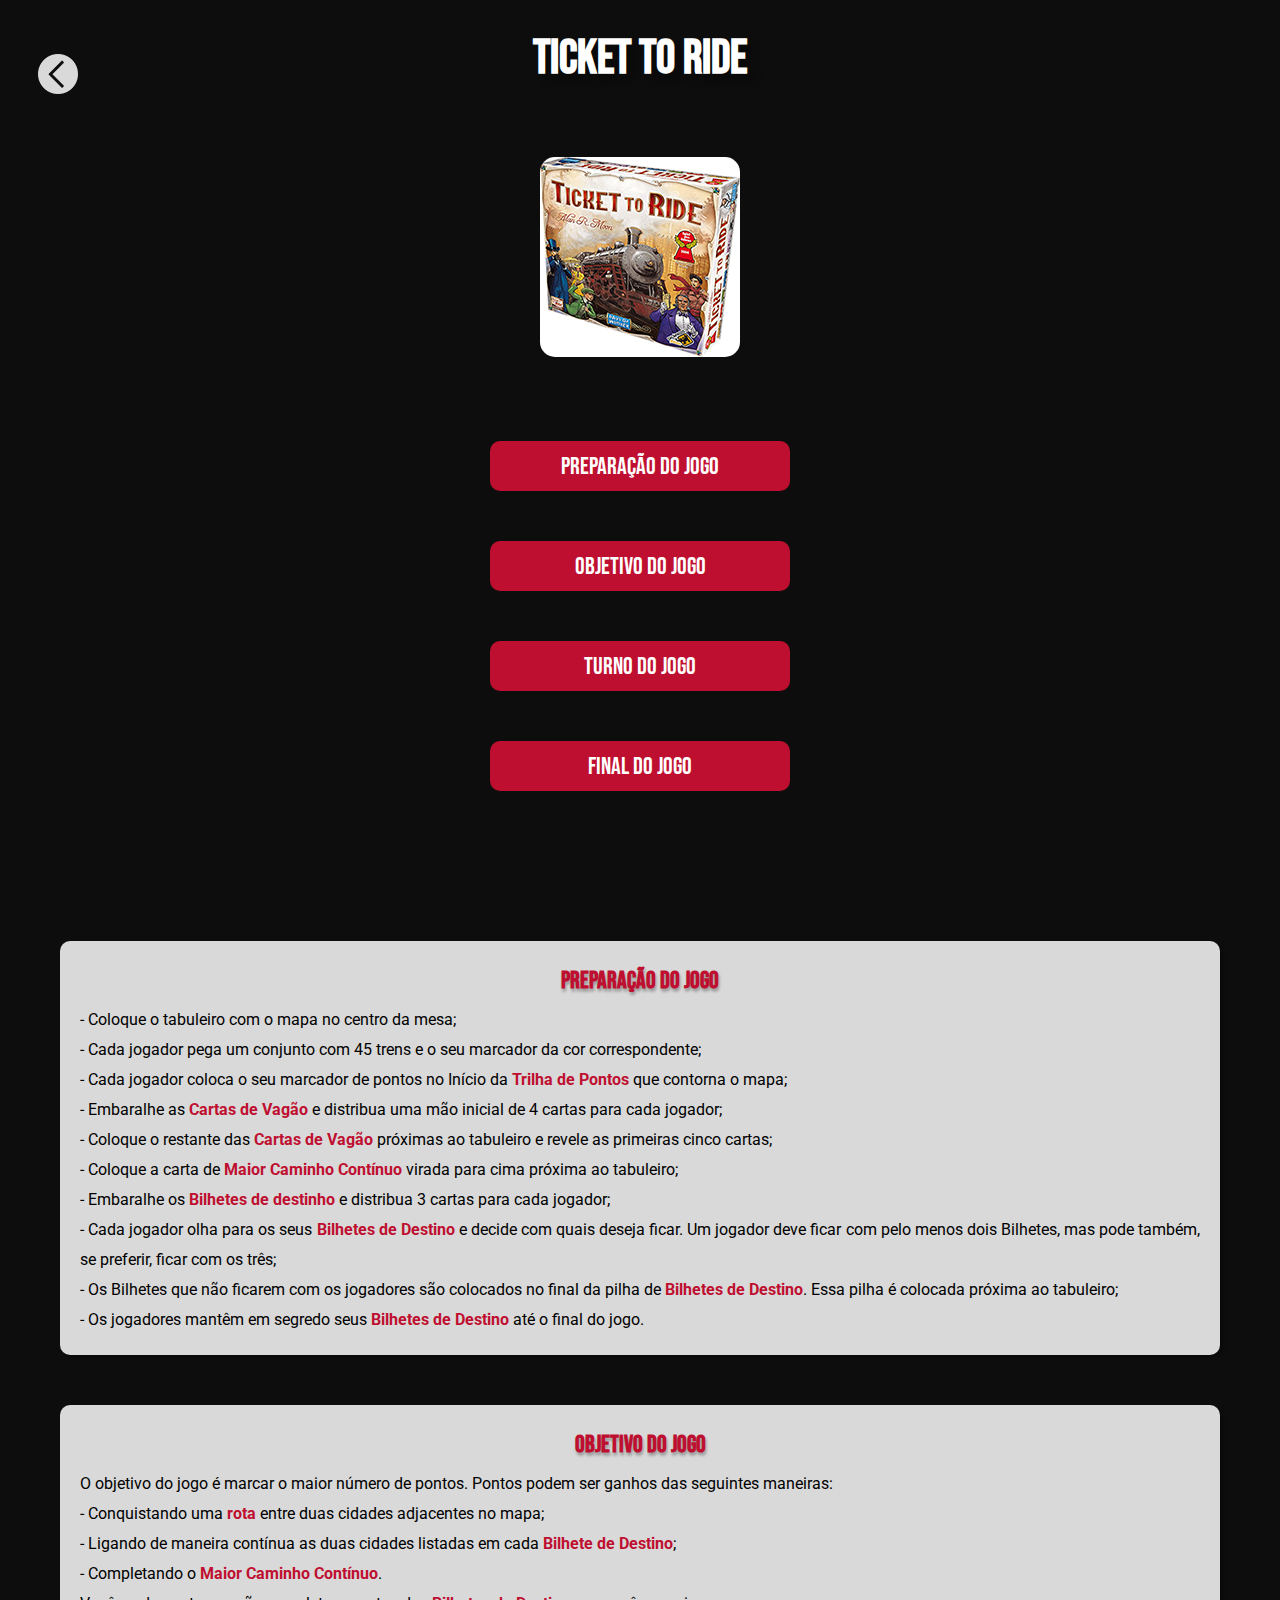
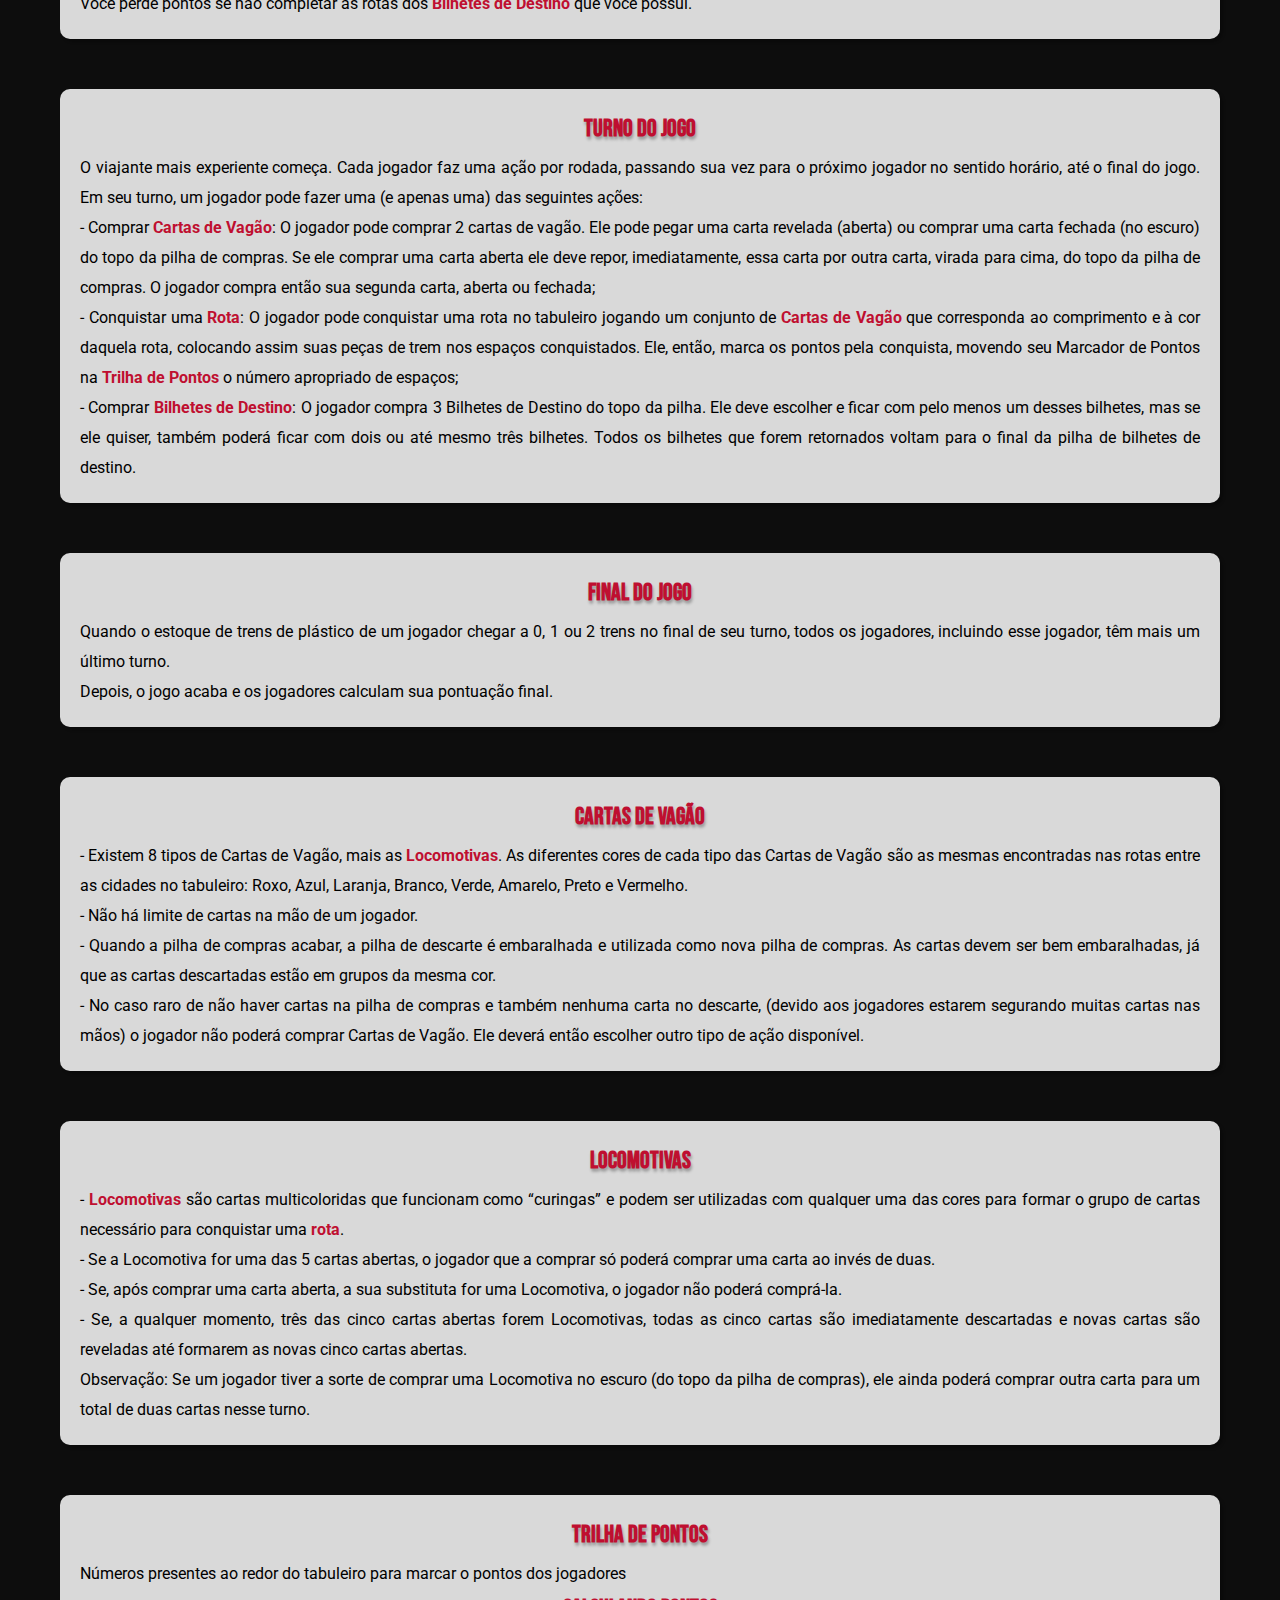
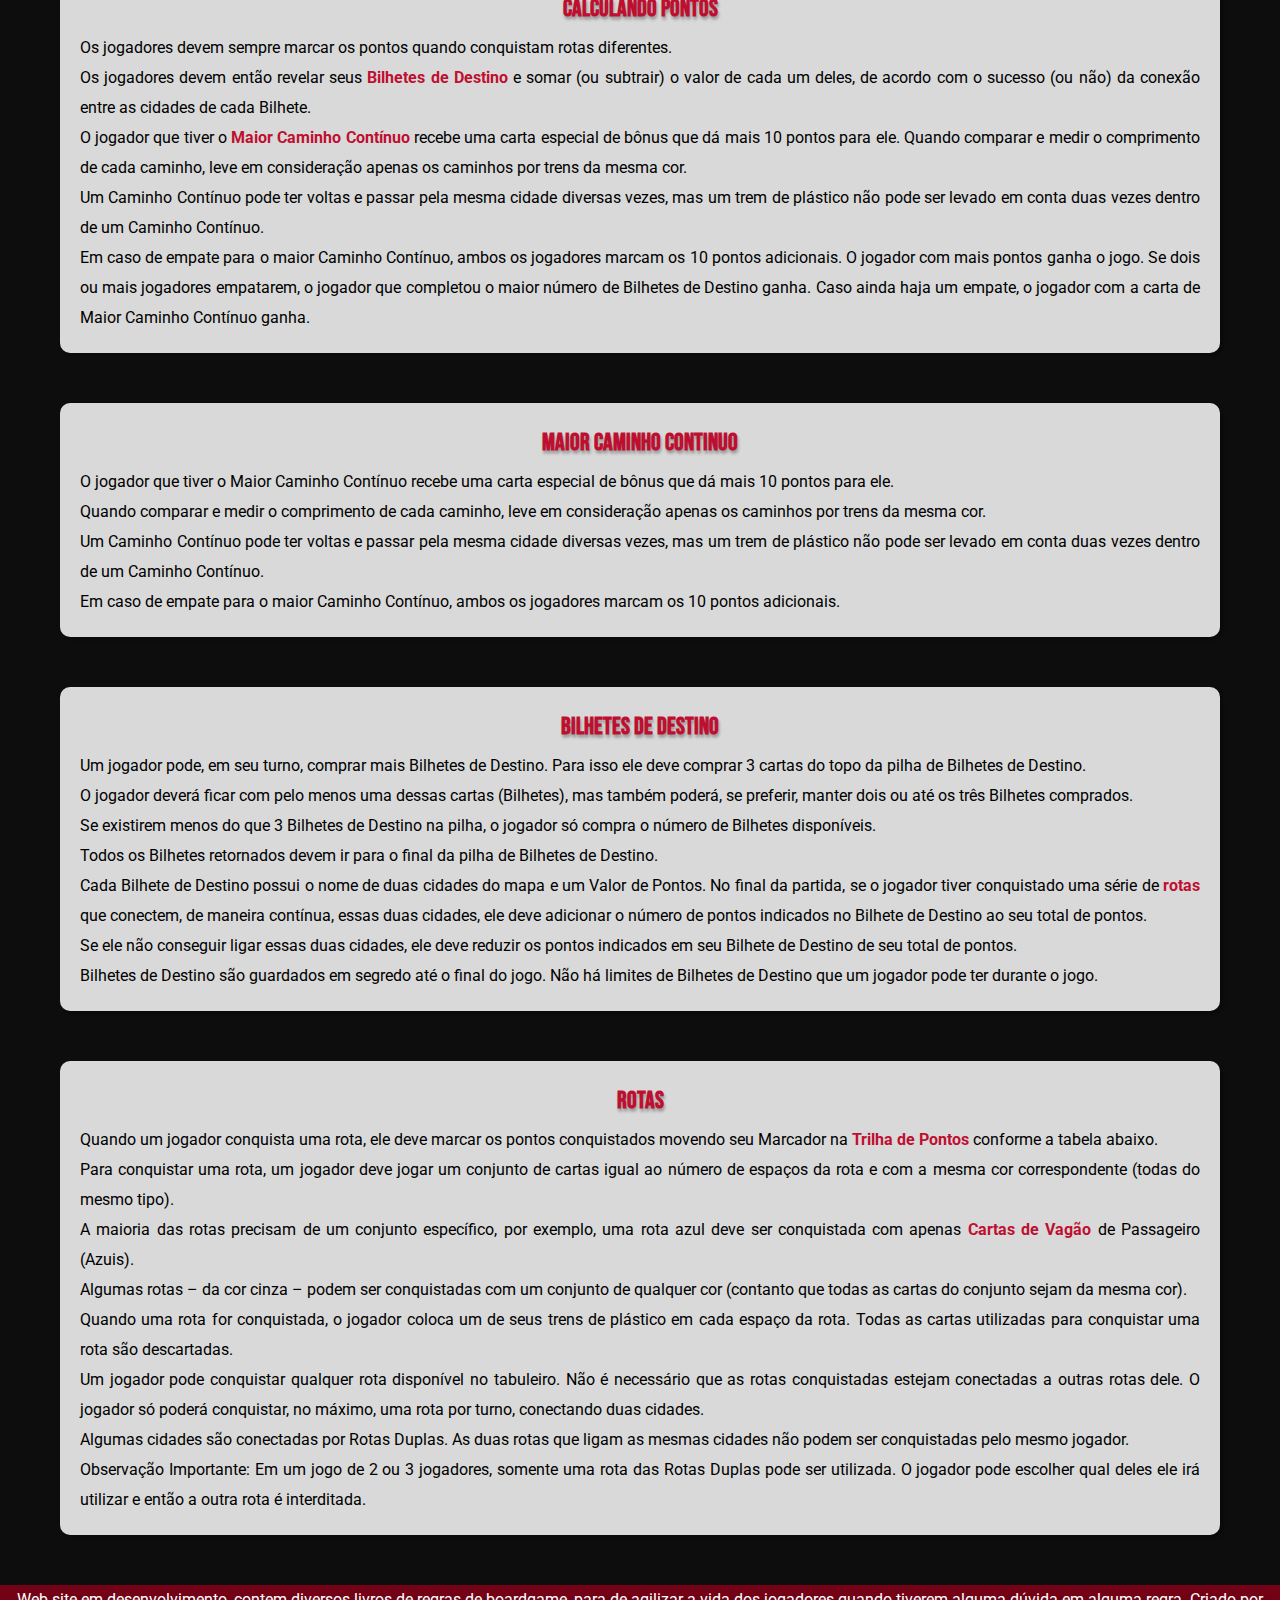
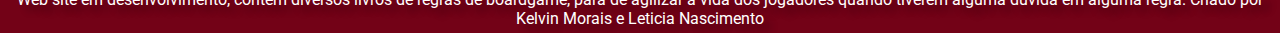
<file: paginas/tickettoride.html>
<!DOCTYPE html>
<html lang="pt-BR">
<head>
    <meta charset="UTF-8">
    <meta http-equiv="X-UA-Compatible" content="IE=edge">
    <meta name="viewport" content="width=device-width, initial-scale=1.0">
    <title>Ticket to Ride</title>
    <link rel="stylesheet" href="../css/style-game.css">
</head>
<body>
     <header>
        <h1>TICKET TO RIDE</h1>
        <div class="back">
            <a href="../index.html" class="back-btn"><img src="../imagens/backicon.png" alt="Seta para trás"></a>
        </div>
     </header>
     

     <main>
        <div class="capadojogo">
            <img src="../imagens/tickettoride.png" alt="Capa do jogo, Ticket to Ride">
        </div>
                
        <div class="menu">
            <a href="#preparacao" class="btn">PREPARAÇÃO DO JOGO</a>
            <a href="#objetivo" class="btn">OBJETIVO DO JOGO</a>
            <a href="#turno" class="btn">TURNO DO JOGO</a>
            <a href="#final" class="btn">FINAL DO JOGO</a>
        </div>
                              
        <section id="preparacao">
            <h2>PREPARAÇÃO DO JOGO</h2>
                
            <p>- Coloque o tabuleiro com o mapa no centro da mesa;</p>
                
            <p>- Cada jogador pega um conjunto com 45 trens e o seu marcador da cor correspondente;</p>
                
            <p>- Cada jogador coloca o seu marcador de pontos no Início da <a href="#trilha"><strong>Trilha de Pontos</strong></a> que contorna o mapa;</p>
                
            <p>- Embaralhe as <a href="#cartas"><strong>Cartas de Vagão</strong></a> e distribua uma mão inicial de 4 cartas para cada jogador;</p>
                
            <p>- Coloque o restante das <a href="#cartas"><strong>Cartas de Vagão</strong></a> próximas ao tabuleiro e revele as primeiras cinco cartas;</p>
                
            <p>- Coloque a carta de <a href="#caminho"><strong>Maior Caminho Contínuo</strong></a> virada para cima próxima ao tabuleiro;</p>
                
            <p>- Embaralhe os <a href="#bilhetes"><strong>Bilhetes de destinho</strong></a> e distribua 3 cartas para cada jogador;</p>
                
            <p>- Cada jogador olha para os seus <a href="#bilhetes"><strong>Bilhetes de Destino</strong></a> e decide com quais deseja ficar. Um jogador deve ficar com pelo menos dois Bilhetes, mas pode também, se preferir, ficar com os três;</p>
                
            <p>- Os Bilhetes que não ficarem com os jogadores são colocados no final da pilha de <a href="#bilhetes"><strong>Bilhetes de Destino</strong></a>. Essa pilha é colocada próxima ao tabuleiro;</p>
                
            <p>- Os jogadores mantêm em segredo seus <a href="#bilhetes"><strong>Bilhetes de Destino</strong></a> até o final do jogo.</p>
        </section>
            
        <section id="objetivo">
            <h2>OBJETIVO DO JOGO</h2>
                            
            <p>O objetivo do jogo é marcar o maior número de pontos. Pontos podem ser ganhos das seguintes maneiras:</p> 
                
            <p>- Conquistando uma <a href="#rotas"><strong>rota</strong></a> entre duas cidades adjacentes no mapa;</p> 
                
            <p>- Ligando de maneira contínua as duas cidades listadas em cada <a href="#bilhetes"><strong>Bilhete de Destino</strong></a>;</p>
                
            <p>- Completando o <a href="#caminho"><strong>Maior Caminho Contínuo</strong></a>.</p> 
                
            <p>Você perde pontos se não completar as rotas dos <strong>Bilhetes de Destino</strong> que você possui.</p>
        </section>
                    
        <section id="turno">
            <h2>TURNO DO JOGO</h2>
                            
            <p>O viajante mais experiente começa. Cada jogador faz uma ação por rodada, passando sua vez para o próximo jogador no sentido horário, até o final do jogo. Em seu turno, um jogador pode fazer uma (e apenas uma) das seguintes ações:</p>
                
            <p>- Comprar <a href="#cartas"><strong>Cartas de Vagão</strong></a>: O jogador pode comprar 2 cartas de vagão. Ele pode pegar uma carta revelada (aberta) ou comprar uma carta fechada (no escuro) do topo da pilha de compras. Se ele comprar uma carta aberta ele deve repor, imediatamente, essa carta por outra carta, virada para cima, do topo da pilha de compras. O jogador compra então sua segunda carta, aberta ou fechada;</p>
                
            <p>- Conquistar uma <a href="#rotas"><strong>Rota</strong></a>: O jogador pode conquistar uma rota no tabuleiro jogando um conjunto de <a href="#cartas"><strong>Cartas de Vagão</strong></a> que corresponda ao comprimento e à cor daquela rota, colocando assim suas peças de trem nos espaços conquistados. Ele, então, marca os pontos pela conquista, movendo seu Marcador de Pontos na <a href="#trilha"><strong>Trilha de Pontos</strong></a> o número apropriado de espaços;</p>
                
            <p>- Comprar <a href="#bilhetes"><strong>Bilhetes de Destino</strong></a>: O jogador compra 3 Bilhetes de Destino do topo da pilha. Ele deve escolher e ficar com pelo menos um desses bilhetes, mas se ele quiser, também poderá ficar com dois ou até mesmo três bilhetes. Todos os bilhetes que forem retornados voltam para o final da pilha de bilhetes de destino.</p>
        </section>
                     
        <section id="final">                
            <h2>FINAL DO JOGO</h2>
                            
            <P>Quando o estoque de trens de plástico de um jogador chegar a 0, 1 ou 2 trens no final de seu turno, todos os jogadores, incluindo esse jogador, têm mais um último turno.</P> 
                
            <P>Depois, o jogo acaba e os jogadores calculam sua pontuação final.</P>
                
        </section>

        <section id="cartas">
            <h2>CARTAS DE VAGÃO</h2>
                            
            <p>- Existem 8 tipos de Cartas de Vagão, mais as <a href="#locomotivas"><strong>Locomotivas</strong></a>. As diferentes cores de cada tipo das Cartas de Vagão são as mesmas encontradas nas rotas entre as cidades no tabuleiro: Roxo, Azul, Laranja, Branco, Verde, Amarelo, Preto e Vermelho.</p>
                
            <p>- Não há limite de cartas na mão de um jogador.</p> 
                
            <p>- Quando a pilha de compras acabar, a pilha de descarte é embaralhada e utilizada como nova pilha de compras. As cartas devem ser bem embaralhadas, já que as cartas descartadas estão em grupos da mesma cor.</p> 
                
            <p>- No caso raro de não haver cartas na pilha de compras e também nenhuma carta no descarte, (devido aos jogadores estarem segurando muitas cartas nas mãos) o jogador não poderá comprar Cartas de Vagão. Ele deverá então escolher outro tipo de ação disponível.</p>
        </section>
                     
        <section id="locomotivas">
            <h2>LOCOMOTIVAS</h2>
                
            <p>- <a href="#locomotiva"><strong>Locomotivas</strong></a> são cartas multicoloridas que funcionam como “curingas” e podem ser utilizadas com qualquer uma das cores para formar o grupo de cartas necessário para conquistar uma <a href="#rotas"><strong>rota</strong></a>.</p>
                
            <p>- Se a Locomotiva for uma das 5 cartas abertas, o jogador que a comprar só poderá comprar uma carta ao invés de duas.</p>
                
            <p>- Se, após comprar uma carta aberta, a sua substituta for uma Locomotiva, o jogador não poderá comprá-la.</p>
                
            <p>- Se, a qualquer momento, três das cinco cartas abertas forem Locomotivas, todas as cinco cartas são imediatamente descartadas e novas cartas são reveladas até formarem as novas cinco cartas abertas.</p>
                
            <p>Observação: Se um jogador tiver a sorte de comprar uma Locomotiva no escuro (do topo da pilha de compras), ele ainda poderá comprar outra carta para um total de duas cartas nesse turno.</p>
        </section>
            
        <section id="trilha">
            <h2>TRILHA DE PONTOS</h2>
                            
            <P>Números presentes ao redor do tabuleiro para marcar o pontos dos jogadores</P>
                            
            <h2>CALCULANDO PONTOS</h2>
                
            <P>Os jogadores devem sempre marcar os pontos quando conquistam rotas diferentes.</P>
                
            <P>Os jogadores devem então revelar seus <a href="#bilhetes"><strong>Bilhetes de Destino</strong></a> e somar (ou subtrair) o valor de cada um deles, de acordo com o sucesso (ou não) da conexão entre as cidades de cada Bilhete.</P> 
                
            <P>O jogador que tiver o <a href="#caminho"><strong>Maior Caminho Contínuo</strong></a> recebe uma carta especial de bônus que dá mais 10 pontos para ele. Quando comparar e medir o comprimento de cada caminho, leve em consideração apenas os caminhos por trens da mesma cor.</P> 
                
            <P>Um Caminho Contínuo pode ter voltas e passar pela mesma cidade diversas vezes, mas um trem de plástico não pode ser levado em conta duas vezes dentro de um Caminho Contínuo.</P> 
                
            <P>Em caso de empate para o maior Caminho Contínuo, ambos os jogadores marcam os 10 pontos adicionais. O jogador com mais pontos ganha o jogo. Se dois ou mais jogadores empatarem, o jogador que completou o maior número de Bilhetes de Destino ganha. Caso ainda haja um empate, o jogador com a carta de Maior Caminho Contínuo ganha.</P>
        </section>
            
        <section id="caminho">
            <h2>MAIOR CAMINHO CONTINUO</h2>
                            
            <P>O jogador que tiver o Maior Caminho Contínuo recebe uma carta especial de bônus que dá mais 10 pontos para ele.</P> 
                
            <P>Quando comparar e medir o comprimento de cada caminho, leve em consideração apenas os caminhos por trens da mesma cor.</P> 
                
            <P>Um Caminho Contínuo pode ter voltas e passar pela mesma cidade diversas vezes, mas um trem de plástico não pode ser levado em conta duas vezes dentro de um Caminho Contínuo.</P> 
                
            <P>Em caso de empate para o maior Caminho Contínuo, ambos os jogadores marcam os 10 pontos adicionais.</P>
        </section>
            
        <section id="bilhetes">
            <h2>BILHETES DE DESTINO</h2>
                            
            <p>Um jogador pode, em seu turno, comprar mais Bilhetes de Destino. Para isso ele deve comprar 3 cartas do topo da pilha de Bilhetes de Destino.</p>
                
            <p>O jogador deverá ficar com pelo menos uma dessas cartas (Bilhetes), mas também poderá, se preferir, manter dois ou até os três Bilhetes comprados.</p>
                
            <p>Se existirem menos do que 3 Bilhetes de Destino na pilha, o jogador só compra o número de Bilhetes disponíveis.</p>
                
            <p>Todos os Bilhetes retornados devem ir para o final da pilha de Bilhetes de Destino.</p>
                
            <p>Cada Bilhete de Destino possui o nome de duas cidades do mapa e um Valor de Pontos. No final da partida, se o jogador tiver conquistado uma série de <a href="#rotas"><strong>rotas</strong></a> que conectem, de maneira contínua, essas duas cidades, ele deve adicionar o número de pontos indicados no Bilhete de Destino ao seu total de pontos.</p>
                
            <p>Se ele não conseguir ligar essas duas cidades, ele deve reduzir os pontos indicados em seu Bilhete de Destino de seu total de pontos.</p>
                
            <p>Bilhetes de Destino são guardados em segredo até o final do jogo. Não há limites de Bilhetes de Destino que um jogador pode ter durante o jogo.</p>
        </section>
            
        <section id="rotas">
            <h2>ROTAS</h2>
                                                                    
            <p>Quando um jogador conquista uma rota, ele deve marcar os pontos conquistados movendo seu Marcador na <a href="#trilha"><strong>Trilha de Pontos</strong></a> conforme a tabela abaixo.</p>
                                                        
            <p>Para conquistar uma rota, um jogador deve jogar um conjunto de cartas igual ao número de espaços da rota e com a mesma cor correspondente (todas do mesmo tipo).</p>
                                                        
            <p>A maioria das rotas precisam de um conjunto específico, por exemplo, uma rota azul deve ser conquistada com apenas <a href="#cartas"><strong>Cartas de Vagão</strong></a> de Passageiro (Azuis).</p>
                                                        
            <p>Algumas rotas – da cor cinza – podem ser conquistadas com um conjunto de qualquer cor (contanto que todas as cartas do conjunto sejam da mesma cor).</p>
                                                        
            <p>Quando uma rota for conquistada, o jogador coloca um de seus trens de plástico em cada espaço da rota. Todas as cartas utilizadas para conquistar uma rota são descartadas.</p> 
                                                        
            <p>Um jogador pode conquistar qualquer rota disponível no tabuleiro. Não é necessário que as rotas conquistadas estejam conectadas a outras rotas dele. O jogador só poderá conquistar, no máximo, uma rota por turno, conectando duas cidades.</p>
                                                        
            <p>Algumas cidades são conectadas por Rotas Duplas. As duas rotas que ligam as mesmas cidades não podem ser conquistadas pelo mesmo jogador.</p>
                                                        
            <p>Observação Importante: Em um jogo de 2 ou 3 jogadores, somente uma rota das Rotas Duplas pode ser utilizada. O jogador pode escolher qual deles ele irá utilizar e então a outra rota é interditada.</p>
        </section>
        
     </main>
     <footer>
        <p>Web site em desenvolvimento, contem diversos livros de regras de boardgame, para de agilizar a vida dos jogadores quando tiverem alguma dúvida em alguma regra. Criado por Kelvin Morais e Leticia Nascimento</p>
    </footer>
</body>
</html>
</file>
<file: css/style-game.css>
@import url('https://fonts.googleapis.com/css2?family=Bebas+Neue&display=swap');
@import url('https://fonts.googleapis.com/css2?family=Bebas+Neue&family=Roboto:wght@300&display=swap');

* {
    margin: 0px;
    padding: 0px;
    box-sizing: border-box;
}

:root {
    --wine: #730217;
    --red: #BF0F30;
    --white: #D9D9D9;
    --gray: #262626;
    --black: #0D0D0D;
}

body {
    background-color: var(--black);
}

a {
    text-decoration: none;
    color:inherit;  
}

header {
    padding: 30px 0px;
}

h1 {
    font-family: 'Bebas Neue', cursive, Arial, Helvetica, sans-serif;
    font-size: 3em; 
    color: white;
    text-align: center;
    text-shadow: 8px 7px 7px rgba(0, 0, 0, 0.300);
}

.back img{
    display: block;
    width: 40px;
    height: 40px;
    margin-left: 10%;
    position: absolute;
    top: 6%;
    left: -7%;
}

main {
    margin: auto;
    max-width: 1200px;
    min-width: 350px;
    text-align: center;
}

.capadojogo {
    margin-top: 40px;
    margin-bottom: 80px;
}

.capadojogo img {
    border-radius: 15px;
}

.menu {
    margin-bottom: 150px;
}

h2 {
    font-family: 'Bebas Neue', cursive, Arial, Helvetica, sans-serif;
    margin: 5px 0px 10px 0px;
    font-size: 1.5em; 
    color: var(--red);
    text-align: center;
    text-shadow: 1px 3px 3px rgba(0, 0, 0, 0.300);
}

section {
    background-color: var(--white);
    margin: 20px;
    margin-top: 50px;
    padding: 20px;
    border-radius: 10px;
    box-shadow: 3px 3px 3px rgba(0, 0, 0, 0.267);
}

section p {
    font-family: 'Roboto', sans-serif, Arial, Helvetica, sans-serif;
    font-size: 16px; 
    color: black;
    text-align: justify;
    line-height: 30px;
}

strong {
    color: var(--red);
    font-weight: bolder;
}

.btn {
    background-color:var(--red) ;
    font-family: 'Bebas Neue', cursive, Arial, Helvetica, sans-serif;
    font-size: 1.5em;
    color: white;
    margin: auto;
    margin-top: 50px;
    margin-bottom: 50px;
    width: 300px;
    height: 50px;
    border-radius: 10px;
    display: flex;
    align-items: center;
    justify-content: center;
}

.btn:hover {
    transform: scale(1.2);
    transition: .2s;
}

footer {
    background-color: var(--wine);
    margin-top: 50px;
    padding: 5px;
    
}

footer p {
    font-family: 'Roboto', sans-serif, Arial, Helvetica, sans-serif;
    font-size: 1em; 
    color: white;
    text-shadow: 8px 7px 7px rgba(0, 0, 0, 0.300);
    text-align: center;
}
</file>
